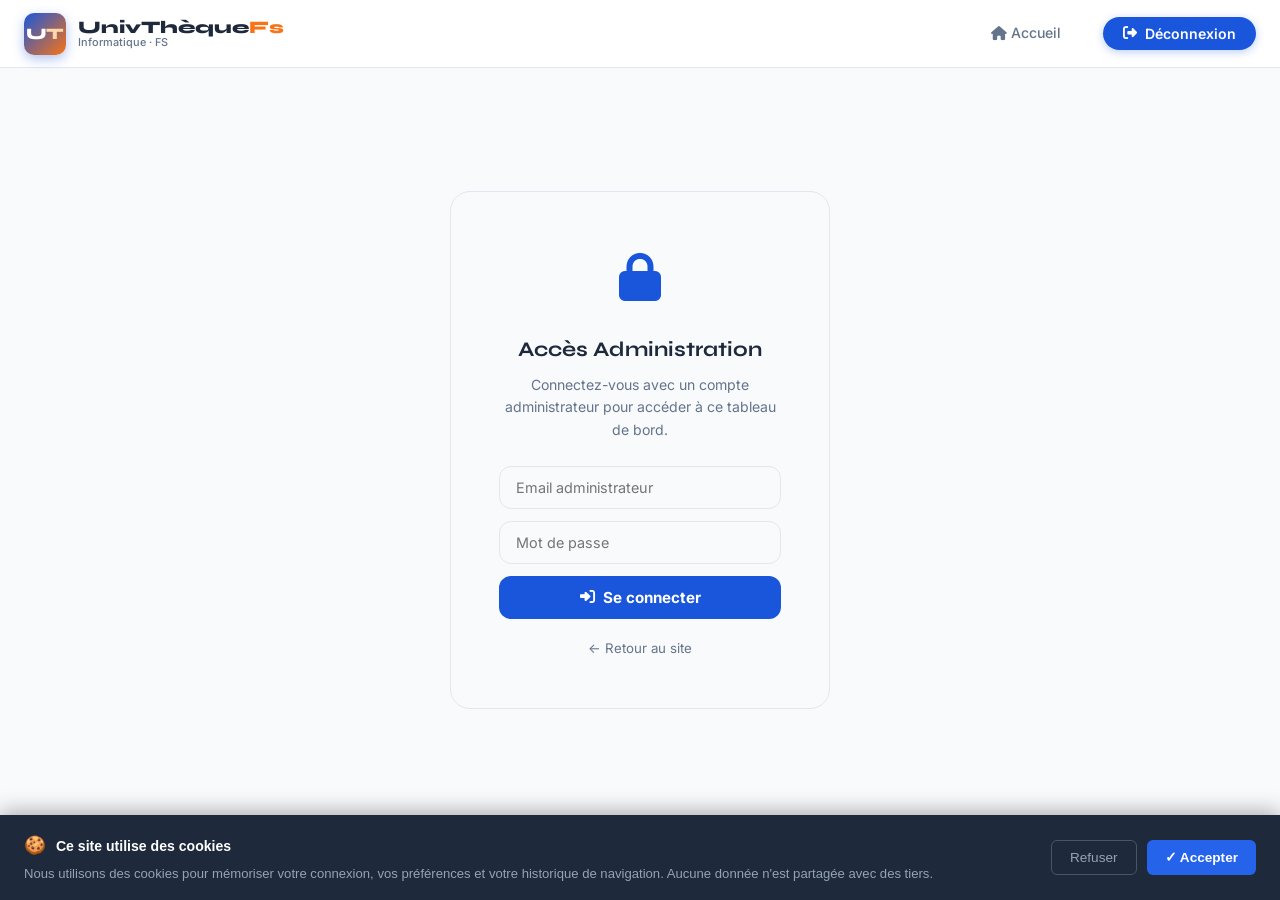
<file: frontend/pages/admin.html>
<!DOCTYPE html>
<html lang="fr">
<head>
  <meta charset="UTF-8"/>
  <meta name="viewport" content="width=device-width, initial-scale=1.0"/>
  <title>Administration — UnivThèqueFs</title>
  <link rel="stylesheet" href="../css/style.css"/>
  <link href="https://fonts.googleapis.com/css2?family=Syne:wght@400;600;700;800&family=Inter:wght@300;400;500;600&display=swap" rel="stylesheet"/>
  <link rel="stylesheet" href="https://cdnjs.cloudflare.com/ajax/libs/font-awesome/6.5.0/css/all.min.css"/>
  <style>
    body { background: var(--bg); }
    .admin-layout { display: flex; min-height: 100vh; padding-top: 70px; }
    /* Sidebar */
    .admin-sidebar { width: 240px; background: var(--surface); border-right: 1px solid var(--border); padding: 24px 0; position: fixed; top: 70px; left: 0; bottom: 0; overflow-y: auto; }
    .sidebar-section { padding: 0 16px; margin-bottom: 8px; }
    .sidebar-label { font-size: .68rem; font-weight: 700; text-transform: uppercase; letter-spacing: .08em; color: var(--text-muted); padding: 8px 12px 4px; }
    .sidebar-item { display: flex; align-items: center; gap: 10px; padding: 10px 12px; border-radius: var(--radius); color: var(--text-muted); font-size: .88rem; font-weight: 500; cursor: pointer; transition: all .2s; border: none; background: none; width: 100%; text-align: left; }
    .sidebar-item:hover, .sidebar-item.active { background: var(--primary-light); color: var(--primary); }
    .sidebar-item i { width: 16px; text-align: center; }
    /* Main */
    .admin-main { margin-left: 240px; flex: 1; padding: 32px; }
    .admin-topbar { display: flex; align-items: center; justify-content: space-between; margin-bottom: 32px; }
    .admin-topbar h1 { font-family: var(--font-display); font-size: 1.4rem; font-weight: 800; }
    /* Stats */
    .stat-cards { display: grid; grid-template-columns: repeat(auto-fill, minmax(180px, 1fr)); gap: 16px; margin-bottom: 32px; }
    .stat-card { background: var(--surface); border: 1px solid var(--border); border-radius: var(--radius-lg); padding: 20px; }
    .stat-card__icon { width: 40px; height: 40px; border-radius: 10px; display: flex; align-items: center; justify-content: center; font-size: 1rem; margin-bottom: 12px; }
    .stat-card__val { font-family: var(--font-display); font-size: 1.8rem; font-weight: 800; color: var(--text); }
    .stat-card__lbl { font-size: .78rem; color: var(--text-muted); margin-top: 2px; }
    /* Upload form */
    .upload-card { background: var(--surface); border: 1px solid var(--border); border-radius: var(--radius-lg); padding: 32px; margin-bottom: 24px; }
    .upload-card h2 { font-family: var(--font-display); font-size: 1.1rem; font-weight: 700; margin-bottom: 24px; display: flex; align-items: center; gap: 8px; }
    .form-grid { display: grid; grid-template-columns: repeat(auto-fill, minmax(260px, 1fr)); gap: 16px; }
    .form-group { display: flex; flex-direction: column; gap: 6px; }
    .form-group label { font-size: .78rem; font-weight: 600; color: var(--text-muted); text-transform: uppercase; letter-spacing: .05em; }
    .form-group input, .form-group select, .form-group textarea {
      padding: 10px 14px; border-radius: var(--radius); border: 1px solid var(--border);
      background: var(--bg); color: var(--text); font-family: var(--font-body); font-size: .9rem;
      transition: border-color .2s;
    }
    .form-group input:focus, .form-group select:focus, .form-group textarea:focus {
      outline: none; border-color: var(--primary); box-shadow: 0 0 0 3px var(--primary-light);
    }
    .drop-zone { border: 2px dashed var(--border); border-radius: var(--radius-lg); padding: 40px; text-align: center; cursor: pointer; transition: all .2s; position: relative; }
    .drop-zone:hover, .drop-zone.drag-over { border-color: var(--primary); background: var(--primary-light); }
    .drop-zone input[type=file] { position: absolute; inset: 0; opacity: 0; cursor: pointer; width: 100%; height: 100%; }
    .drop-icon { font-size: 2.5rem; color: var(--text-muted); margin-bottom: 12px; }
    .drop-text { color: var(--text-muted); font-size: .9rem; }
    .drop-hint { font-size: .78rem; color: var(--text-muted); opacity: .7; margin-top: 4px; }
    .btn-submit { padding: 12px 32px; border-radius: var(--radius); background: var(--primary); color: #fff; font-weight: 700; font-size: .95rem; border: none; cursor: pointer; display: inline-flex; align-items: center; gap: 8px; transition: all .2s; }
    .btn-submit:hover { background: var(--primary-dark); transform: translateY(-1px); }
    .btn-submit:disabled { opacity: .6; cursor: not-allowed; transform: none; }
    /* Documents table */
    .docs-table { width: 100%; border-collapse: collapse; font-size: .88rem; }
    .docs-table th { padding: 10px 14px; text-align: left; font-size: .72rem; font-weight: 700; text-transform: uppercase; letter-spacing: .06em; color: var(--text-muted); background: var(--bg); border-bottom: 1px solid var(--border); }
    .docs-table td { padding: 12px 14px; border-bottom: 1px solid var(--border); vertical-align: middle; }
    .docs-table tr:hover td { background: var(--bg); }
    .status-badge { display: inline-flex; align-items: center; gap: 4px; padding: 3px 10px; border-radius: 20px; font-size: .72rem; font-weight: 700; }
    .status-publie { background: #D1FAE5; color: #059669; }
    .status-attente { background: #FEF3C7; color: #D97706; }
    .status-refuse { background: #FEE2E2; color: #DC2626; }
    .action-btns { display: flex; gap: 6px; }
    .action-btn { padding: 5px 10px; border-radius: 6px; border: 1px solid var(--border); background: none; cursor: pointer; font-size: .78rem; color: var(--text-muted); transition: all .2s; }
    .action-btn:hover { border-color: var(--primary); color: var(--primary); }
    .action-btn.danger:hover { border-color: #EF4444; color: #EF4444; }
    .progress-bar { width: 100%; height: 6px; background: var(--border); border-radius: 3px; overflow: hidden; margin-top: 12px; display: none; }
    .progress-fill { height: 100%; background: var(--primary); border-radius: 3px; transition: width .3s; }
    /* Login wall */
    #loginWall { display: none; position: fixed; inset: 0; background: var(--bg); z-index: 200; display: flex; align-items: center; justify-content: center; flex-direction: column; gap: 16px; }
    .login-wall-card { background: var(--surface); border: 1px solid var(--border); border-radius: var(--radius-lg); padding: 48px; text-align: center; max-width: 380px; width: 100%; }
    @media(max-width:800px){ .admin-sidebar{display:none} .admin-main{margin-left:0} }
  </style>
</head>
<body>
<nav class="navbar" id="navbar">
  <div class="nav-container">
    <a href="../index.html" class="nav-brand">
      <div class="logo-wrapper">
        <div class="logo-emblem"><span class="logo-u">U</span><span class="logo-t">T</span></div>
        <div class="logo-text">
          <span class="brand-main">UnivThèque<span class="brand-accent">Fs</span></span>
          <span class="brand-sub">Informatique · FS</span>
        </div>
      </div>
    </a>
    <div class="nav-links">
      <a href="../index.html" class="nav-link"><i class="fas fa-home"></i> Accueil</a>
    </div>
    <button class="btn-login" onclick="doLogout()"><i class="fas fa-sign-out-alt"></i> Déconnexion</button>
  </div>
</nav>

<!-- Admin Layout -->
<div class="admin-layout" id="adminLayout" style="display:none">
  <aside class="admin-sidebar">
    <div class="sidebar-section">
      <div class="sidebar-label">Navigation</div>
      <button class="sidebar-item active" onclick="showPanel('dashboard')"><i class="fas fa-chart-line"></i> Tableau de bord</button>
      <button class="sidebar-item" onclick="showPanel('upload')"><i class="fas fa-upload"></i> Ajouter un document</button>
      <button class="sidebar-item" onclick="showPanel('documents')"><i class="fas fa-folder"></i> Gérer les documents</button>
    </div>
    <div class="sidebar-section">
      <div class="sidebar-label">Accès rapide</div>
      <button class="sidebar-item" onclick="window.open('../index.html')"><i class="fas fa-external-link-alt"></i> Voir le site</button>
    </div>
  </aside>

  <main class="admin-main">
    <!-- Dashboard Panel -->
    <div id="panel-dashboard">
      <div class="admin-topbar">
        <h1><i class="fas fa-chart-line" style="color:var(--primary)"></i> Tableau de bord</h1>
        <span id="adminGreeting" style="color:var(--text-muted);font-size:.85rem"></span>
      </div>
      <div class="stat-cards" id="statCards">
        <div class="stat-card"><div class="stat-card__icon" style="background:#EFF6FF;color:#3B82F6"><i class="fas fa-file-alt"></i></div><div class="stat-card__val" id="stat-total">—</div><div class="stat-card__lbl">Documents total</div></div>
        <div class="stat-card"><div class="stat-card__icon" style="background:#F0FDF4;color:#22C55E"><i class="fas fa-check-circle"></i></div><div class="stat-card__val" id="stat-publie">—</div><div class="stat-card__lbl">Publiés</div></div>
        <div class="stat-card"><div class="stat-card__icon" style="background:#FFFBEB;color:#F59E0B"><i class="fas fa-clock"></i></div><div class="stat-card__val" id="stat-attente">—</div><div class="stat-card__lbl">En attente</div></div>
        <div class="stat-card"><div class="stat-card__icon" style="background:#FFF1F2;color:#EF4444"><i class="fas fa-download"></i></div><div class="stat-card__val" id="stat-dl">—</div><div class="stat-card__lbl">Téléchargements</div></div>
      </div>
      <div class="upload-card">
        <h2><i class="fas fa-history" style="color:var(--primary)"></i> Derniers documents ajoutés</h2>
        <div id="recentDocs"><div style="text-align:center;padding:40px;color:var(--text-muted)"><i class="fas fa-circle-notch fa-spin fa-2x"></i></div></div>
      </div>
    </div>

    <!-- Upload Panel -->
    <div id="panel-upload" style="display:none">
      <div class="admin-topbar">
        <h1><i class="fas fa-upload" style="color:var(--primary)"></i> Ajouter un document</h1>
      </div>
      <div class="upload-card">
        <h2><i class="fas fa-info-circle" style="color:var(--primary)"></i> Informations du document</h2>
        <div class="form-grid">
          <div class="form-group" style="grid-column:1/-1">
            <label>Titre du document *</label>
            <input type="text" id="f-titre" placeholder="ex: Examen Final Analyse 1 — 2023/2024"/>
          </div>
          <div class="form-group">
            <label>Unité d'enseignement *</label>
            <select id="f-ue"><option value="">— Sélectionner une UE —</option></select>
          </div>
          <div class="form-group">
            <label>Type de document *</label>
            <select id="f-type">
              <option value="">— Type —</option>
              <option value="1">Cours</option>
              <option value="2">Travaux Dirigés (TD)</option>
              <option value="3">Travaux Pratiques (TP)</option>
              <option value="4">Contrôle Continu (CC)</option>
              <option value="5">Examen Session Normale</option>
              <option value="6">Examen Session Rattrapage</option>
              <option value="7">TPE</option>
            </select>
          </div>
          <div class="form-group">
            <label>Professeur</label>
            <select id="f-prof"><option value="">— Sélectionner —</option></select>
          </div>
          <div class="form-group">
            <label>Année académique</label>
            <select id="f-annee"><option value="">— Année —</option></select>
          </div>
          <div class="form-group" style="grid-column:1/-1">
            <label>Description (optionnel)</label>
            <textarea id="f-desc" rows="3" placeholder="Contenu, chapitres abordés..."></textarea>
          </div>
        </div>
      </div>
      <div class="upload-card">
        <h2><i class="fas fa-file-upload" style="color:var(--primary)"></i> Fichier</h2>
        <div class="drop-zone" id="dropZone">
          <input type="file" id="f-file" accept=".pdf,.doc,.docx" onchange="onFileSelected(event)"/>
          <div class="drop-icon"><i class="fas fa-cloud-upload-alt"></i></div>
          <div class="drop-text">Glissez-déposez un fichier ici ou <strong style="color:var(--primary)">parcourir</strong></div>
          <div class="drop-hint">Formats acceptés : PDF, DOC, DOCX · Taille max : 20 Mo</div>
          <div id="fileSelected" style="display:none;margin-top:12px;padding:10px 16px;background:var(--primary-light);color:var(--primary);border-radius:8px;font-weight:600;font-size:.85rem"></div>
        </div>
        <div class="progress-bar" id="uploadProgress"><div class="progress-fill" id="progressFill" style="width:0%"></div></div>
        <div style="margin-top:20px;display:flex;gap:12px;align-items:center">
          <button class="btn-submit" id="btnSubmit" onclick="submitDocument()"><i class="fas fa-upload"></i> Publier le document</button>
          <span id="uploadStatus" style="font-size:.85rem;color:var(--text-muted)"></span>
        </div>
      </div>
    </div>

    <!-- Documents Panel -->
    <div id="panel-documents" style="display:none">
      <div class="admin-topbar">
        <h1><i class="fas fa-folder" style="color:var(--primary)"></i> Gérer les documents</h1>
        <button class="btn-submit" style="padding:10px 20px;font-size:.85rem" onclick="showPanel('upload')"><i class="fas fa-plus"></i> Nouveau</button>
      </div>
      <div class="upload-card">
        <div style="display:flex;gap:12px;margin-bottom:20px">
          <input type="text" id="searchDocs" placeholder="Rechercher..." style="flex:1;padding:10px 14px;border-radius:var(--radius);border:1px solid var(--border);background:var(--bg);color:var(--text);font-size:.9rem" oninput="filterDocs()"/>
          <select id="filterStatus" onchange="filterDocs()" style="padding:10px 14px;border-radius:var(--radius);border:1px solid var(--border);background:var(--bg);color:var(--text);font-size:.9rem">
            <option value="">Tous les statuts</option>
            <option value="publie">Publiés</option>
            <option value="en_attente">En attente</option>
            <option value="refuse">Refusés</option>
          </select>
        </div>
        <div style="overflow-x:auto">
          <table class="docs-table" id="docsTable">
            <thead><tr>
              <th>Titre</th><th>UE</th><th>Type</th><th>Professeur</th><th>Statut</th><th>Actions</th>
            </tr></thead>
            <tbody id="docsTbody"><tr><td colspan="6" style="text-align:center;padding:40px;color:var(--text-muted)"><i class="fas fa-circle-notch fa-spin"></i> Chargement...</td></tr></tbody>
          </table>
        </div>
        <div id="docsPagination" style="display:flex;justify-content:center;gap:8px;margin-top:20px"></div>
      </div>
    </div>
  </main>
</div>

<!-- Login Wall -->
<div id="loginWall">
  <div class="login-wall-card">
    <div style="font-size:3rem;color:var(--primary);margin-bottom:16px"><i class="fas fa-lock"></i></div>
    <h2 style="font-family:var(--font-display);font-size:1.3rem;margin-bottom:8px">Accès Administration</h2>
    <p style="color:var(--text-muted);font-size:.88rem;margin-bottom:24px">Connectez-vous avec un compte administrateur pour accéder à ce tableau de bord.</p>
    <div style="display:flex;flex-direction:column;gap:12px">
      <input type="email" id="aw-email" placeholder="Email administrateur" style="padding:12px 16px;border-radius:var(--radius);border:1px solid var(--border);background:var(--bg);color:var(--text);font-size:.9rem"/>
      <input type="password" id="aw-pass" placeholder="Mot de passe" style="padding:12px 16px;border-radius:var(--radius);border:1px solid var(--border);background:var(--bg);color:var(--text);font-size:.9rem" onkeydown="if(event.key==='Enter')adminLogin()"/>
      <button class="btn-submit" style="width:100%;justify-content:center" onclick="adminLogin()"><i class="fas fa-sign-in-alt"></i> Se connecter</button>
    </div>
    <p style="margin-top:16px"><a href="../index.html" style="color:var(--text-muted);font-size:.83rem">← Retour au site</a></p>
  </div>
</div>

<div id="toast" class="toast"></div>
<script>
const _base = window.location.pathname.split('/frontend/')[0];
const API = _base + '/backend/api/index.php';
let allDocs = [];

/* ── Auth ── */
async function adminLogin() {
  const email = document.getElementById('aw-email').value;
  const pass = document.getElementById('aw-pass').value;
  if (!email || !pass) { showToast('Remplissez tous les champs', 'error'); return; }
  try {
    const res = await fetch(`${API}/auth/login`, {
      method: 'POST',
      headers: { 'Content-Type': 'application/json' },
      body: JSON.stringify({ email, password: pass })
    });
    const data = await res.json();
    if (!res.ok) { showToast(data.message || 'Identifiants incorrects', 'error'); return; }
    if (data.user?.role !== 'admin') { showToast('Accès réservé aux administrateurs', 'error'); return; }
    localStorage.setItem('ut_token', data.token);
    localStorage.setItem('ut_user', JSON.stringify(data.user));
    document.getElementById('loginWall').style.display = 'none';
    document.getElementById('adminLayout').style.display = 'flex';
    document.getElementById('adminGreeting').textContent = `Bonjour, ${data.user.prenom || data.user.nom}`;
    await initAdmin();
  } catch { showToast('Erreur de connexion', 'error'); }
}

function doLogout() {
  localStorage.removeItem('ut_token');
  localStorage.removeItem('ut_user');
  window.location.href = '../index.html';
}

/* ── Init ── */
async function checkAuth() {
  const token = localStorage.getItem('ut_token');
  const user = JSON.parse(localStorage.getItem('ut_user') || 'null');
  if (!token || !user || user.role !== 'admin') {
    document.getElementById('loginWall').style.display = 'flex';
  } else {
    document.getElementById('loginWall').style.display = 'none';
    document.getElementById('adminLayout').style.display = 'flex';
    document.getElementById('adminGreeting').textContent = `Bonjour, ${user.prenom || user.nom}`;
    initAdmin();
  }
}

async function initAdmin() {
  await loadStats();
  await loadSelectOptions();
  await loadRecentDocs();
}

async function loadStats() {
  try {
    const res = await fetch(`${API}/stats`);
    const data = await res.json();
    document.getElementById('stat-total').textContent = data.total_documents ?? '—';
    document.getElementById('stat-publie').textContent = data.publies ?? '—';
    document.getElementById('stat-attente').textContent = data.en_attente ?? '—';
    document.getElementById('stat-dl').textContent = data.telechargements ?? '—';
  } catch {}
}

async function loadSelectOptions() {
  try {
    const token = localStorage.getItem('ut_token');
    const headers = token ? { 'Authorization': 'Bearer ' + token } : {};
    const [ues, profs, annees] = await Promise.all([
      fetch(`${API}/ues`, {headers}).then(r => r.json()),
      fetch(`${API}/professeurs`, {headers}).then(r => r.json()),
      fetch(`${API}/annees`, {headers}).then(r => r.json())
    ]);
    // UEs
    const selUE = document.getElementById('f-ue');
    (Array.isArray(ues) ? ues : []).forEach(u =>
      selUE.innerHTML += `<option value="${u.id}">[${u.code}] ${u.intitule}</option>`);
    // Professeurs — l'API retourne nom_complet
    const selProf = document.getElementById('f-prof');
    (Array.isArray(profs) ? profs : []).forEach(p =>
      selProf.innerHTML += `<option value="${p.id}">${p.nom_complet || p.nom || '—'}</option>`);
    // Années — l'API retourne intitule
    const selAnnee = document.getElementById('f-annee');
    (Array.isArray(annees) ? annees : []).forEach(a =>
      selAnnee.innerHTML += `<option value="${a.id}">${a.intitule || a.annee || '—'}</option>`);
  } catch(e) { console.error('loadSelectOptions:', e); }
}

async function loadRecentDocs() {
  try {
    const res = await fetch(`${API}/documents?limit=8&statut=publie`);
    const data = await res.json();
    const cont = document.getElementById('recentDocs');
    if (!data.data?.length) { cont.innerHTML = '<p style="color:var(--text-muted);text-align:center;padding:20px">Aucun document publié.</p>'; return; }
    cont.innerHTML = `<div style="overflow-x:auto"><table class="docs-table"><thead><tr><th>Titre</th><th>UE</th><th>Type</th><th>Statut</th></tr></thead><tbody>
    ${data.data.map(d => `<tr>
      <td style="font-weight:600">${d.titre}</td>
      <td><span style="font-family:monospace;font-size:.78rem;color:var(--primary)">${d.code_ue||'—'}</span></td>
      <td>${d.type_label||d.type_code||'—'}</td>
      <td><span class="status-badge status-publie"><i class="fas fa-circle" style="font-size:.5rem"></i> Publié</span></td>
    </tr>`).join('')}
    </tbody></table></div>`;
  } catch {}
}

/* ── Upload ── */
function onFileSelected(e) {
  const file = e.target.files[0];
  if (!file) return;
  const sel = document.getElementById('fileSelected');
  sel.style.display = 'block';
  sel.innerHTML = `<i class="fas fa-file-pdf"></i> ${file.name} (${(file.size/1024/1024).toFixed(2)} Mo)`;
}

async function submitDocument() {
  const titre = document.getElementById('f-titre').value.trim();
  const ue    = document.getElementById('f-ue').value;
  const type  = document.getElementById('f-type').value;
  const file  = document.getElementById('f-file').files[0];

  if (!titre || !ue || !type || !file) {
    showToast('Titre, UE, type et fichier sont obligatoires.', 'error'); return;
  }

  // Lire le token depuis toutes les clés possibles
  const token = localStorage.getItem('ut_token') || localStorage.getItem('token') || '';
  if (!token) {
    showToast('Session expirée — reconnectez-vous', 'error');
    localStorage.clear();
    location.reload();
    return;
  }

  const fd = new FormData();
  fd.append('titre',         titre);
  fd.append('ue_id',         ue);
  fd.append('type_doc_id',   type);
  fd.append('professeur_id', document.getElementById('f-prof').value);
  fd.append('annee_id',      document.getElementById('f-annee').value);
  fd.append('description',   document.getElementById('f-desc').value);
  fd.append('fichier',       file);

  const btn = document.getElementById('btnSubmit');
  const status = document.getElementById('uploadStatus');
  const bar = document.getElementById('uploadProgress');
  const fill = document.getElementById('progressFill');
  btn.disabled = true;
  bar.style.display = 'block';
  status.textContent = 'Envoi en cours...';

  // Simulate progress (XHR for real progress)
  let prog = 0;
  const iv = setInterval(() => { prog = Math.min(prog + 8, 85); fill.style.width = prog + '%'; }, 200);

  try {
    const res = await fetch(`${API}/documents`, {
      method: 'POST',
      headers: { 'Authorization': 'Bearer ' + token },
      body: fd
    });
    clearInterval(iv);
    fill.style.width = '100%';
    const data = await res.json();
    if (!res.ok) throw new Error(data.message || 'Erreur serveur');
    showToast('Document ajouté avec succès !');
    status.textContent = '✓ Document publié';
    // Reset form
    setTimeout(() => {
      document.getElementById('f-titre').value = '';
      document.getElementById('f-desc').value = '';
      document.getElementById('f-file').value = '';
      document.getElementById('fileSelected').style.display = 'none';
      fill.style.width = '0%';
      bar.style.display = 'none';
      status.textContent = '';
      btn.disabled = false;
    }, 2000);
    loadStats();
  } catch (e) {
    clearInterval(iv);
    showToast(e.message || 'Erreur lors de l\'envoi', 'error');
    status.textContent = '✗ Échec';
    fill.style.width = '0%';
    bar.style.display = 'none';
    btn.disabled = false;
  }
}

/* ── Documents table ── */
async function loadAllDocs() {
  try {
    const token = localStorage.getItem('ut_token');
    const res = await fetch(`${API}/documents?limit=100`, { headers: { 'Authorization': 'Bearer ' + token } });
    const data = await res.json();
    allDocs = data.data || [];
    renderDocs(allDocs);
  } catch { document.getElementById('docsTbody').innerHTML = '<tr><td colspan="6" style="text-align:center;color:var(--text-muted);padding:30px">Erreur de chargement.</td></tr>'; }
}

function renderDocs(docs) {
  const tbody = document.getElementById('docsTbody');
  if (!docs.length) { tbody.innerHTML = '<tr><td colspan="6" style="text-align:center;color:var(--text-muted);padding:30px">Aucun document.</td></tr>'; return; }
  tbody.innerHTML = docs.map(d => `<tr>
    <td style="font-weight:600;max-width:220px;overflow:hidden;text-overflow:ellipsis;white-space:nowrap" title="${d.titre}">${d.titre}</td>
    <td><code style="font-size:.78rem;color:var(--primary)">${d.code_ue||'—'}</code></td>
    <td style="font-size:.82rem">${d.type_label||d.type_code||'—'}</td>
    <td style="font-size:.82rem">${d.professeur||'—'}</td>
    <td><span class="status-badge status-${d.statut||'attente'}"><i class="fas fa-circle" style="font-size:.45rem"></i> ${d.statut==='publie'?'Publié':d.statut==='refuse'?'Refusé':'En attente'}</span></td>
    <td><div class="action-btns">
      <button class="action-btn" onclick="changeStatut(${d.id},'publie')" title="Publier"><i class="fas fa-check"></i></button>
      <button class="action-btn" onclick="changeStatut(${d.id},'refuse')" title="Refuser"><i class="fas fa-ban"></i></button>
      <button class="action-btn danger" onclick="deleteDoc(${d.id})" title="Supprimer"><i class="fas fa-trash"></i></button>
    </div></td>
  </tr>`).join('');
}

function filterDocs() {
  const q = document.getElementById('searchDocs').value.toLowerCase();
  const st = document.getElementById('filterStatus').value;
  const filtered = allDocs.filter(d =>
    (!q || d.titre.toLowerCase().includes(q) || (d.code_ue||'').toLowerCase().includes(q)) &&
    (!st || d.statut === st)
  );
  renderDocs(filtered);
}

async function changeStatut(id, statut) {
  const token = localStorage.getItem('ut_token');
  try {
    await fetch(`${API}/documents/${id}/statut`, {
      method: 'PATCH',
      headers: { 'Authorization': 'Bearer ' + token, 'Content-Type': 'application/json' },
      body: JSON.stringify({ statut })
    });
    showToast('Statut mis à jour');
    loadAllDocs();
    loadStats();
  } catch { showToast('Erreur', 'error'); }
}

async function deleteDoc(id) {
  if (!confirm('Supprimer ce document définitivement ?')) return;
  const token = localStorage.getItem('ut_token');
  try {
    await fetch(`${API}/documents/${id}`, { method: 'DELETE', headers: { 'Authorization': 'Bearer ' + token } });
    showToast('Document supprimé');
    loadAllDocs();
    loadStats();
  } catch { showToast('Erreur', 'error'); }
}

/* ── Panels ── */
function showPanel(name) {
  ['dashboard','upload','documents'].forEach(p => {
    const el = document.getElementById(`panel-${p}`);
    if (el) el.style.display = p === name ? '' : 'none';
  });
  document.querySelectorAll('.sidebar-item').forEach((b,i) => b.classList.toggle('active', i === ['dashboard','upload','documents'].indexOf(name)));
  if (name === 'documents') loadAllDocs();
}

/* ── Toast ── */
function showToast(msg, type = 'success') {
  const t = document.getElementById('toast');
  t.textContent = msg;
  t.className = `toast toast--${type} show`;
  setTimeout(() => t.classList.remove('show'), 3000);
}

/* ── Drag & Drop ── */
const dz = document.getElementById('dropZone');
dz?.addEventListener('dragover', e => { e.preventDefault(); dz.classList.add('drag-over'); });
dz?.addEventListener('dragleave', () => dz.classList.remove('drag-over'));
dz?.addEventListener('drop', e => {
  e.preventDefault(); dz.classList.remove('drag-over');
  const file = e.dataTransfer.files[0];
  if (file) {
    document.getElementById('f-file').files = e.dataTransfer.files;
    const sel = document.getElementById('fileSelected');
    sel.style.display = 'block';
    sel.innerHTML = `<i class="fas fa-file-pdf"></i> ${file.name} (${(file.size/1024/1024).toFixed(2)} Mo)`;
  }
});

checkAuth();
</script>
<script src="../js/cookies.js"></script>
</body>
</html>
</file>
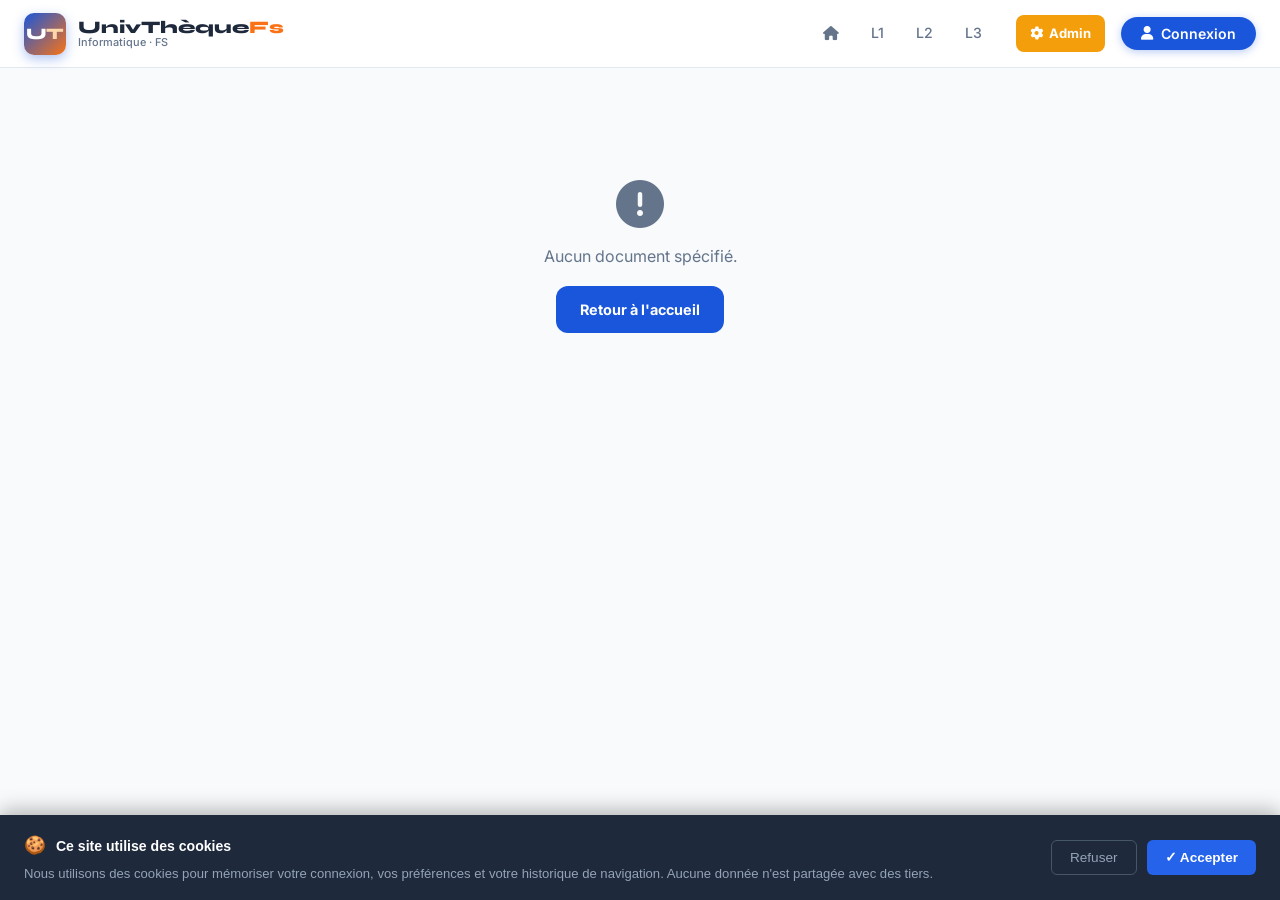
<file: frontend/pages/document.html>
<!DOCTYPE html>
<html lang="fr">
<head>
  <meta charset="UTF-8"/>
  <meta name="viewport" content="width=device-width, initial-scale=1.0"/>
  <title>Document — UnivThèqueFs</title>
  <link rel="stylesheet" href="../css/style.css"/>
  <link href="https://fonts.googleapis.com/css2?family=Syne:wght@400;600;700;800&family=Inter:wght@300;400;500;600&display=swap" rel="stylesheet"/>
  <link rel="stylesheet" href="https://cdnjs.cloudflare.com/ajax/libs/font-awesome/6.5.0/css/all.min.css"/>
  <style>
    .doc-page { max-width: 860px; margin: 100px auto 60px; padding: 0 20px; }
    .doc-header { background: var(--surface); border: 1px solid var(--border); border-radius: var(--radius-lg); padding: 36px; margin-bottom: 24px; }
    .doc-type-badge { display: inline-flex; align-items: center; gap: 6px; padding: 5px 14px; border-radius: 20px; font-size: .75rem; font-weight: 700; letter-spacing: .04em; text-transform: uppercase; margin-bottom: 16px; background: var(--primary-light); color: var(--primary); }
    .doc-title { font-family: var(--font-display); font-size: 1.8rem; font-weight: 800; color: var(--text); line-height: 1.2; margin-bottom: 8px; }
    .doc-ue { font-size: .95rem; color: var(--primary); font-weight: 600; margin-bottom: 20px; }
    .doc-meta-grid { display: grid; grid-template-columns: repeat(auto-fill, minmax(180px, 1fr)); gap: 12px; margin-top: 24px; padding-top: 24px; border-top: 1px solid var(--border); }
    .doc-meta-item { display: flex; align-items: center; gap: 10px; }
    .doc-meta-icon { width: 36px; height: 36px; border-radius: 8px; background: var(--bg); display: flex; align-items: center; justify-content: center; color: var(--primary); font-size: .9rem; flex-shrink: 0; }
    .doc-meta-label { font-size: .7rem; color: var(--text-muted); text-transform: uppercase; letter-spacing: .05em; }
    .doc-meta-val { font-size: .9rem; font-weight: 600; color: var(--text); }
    .doc-actions { display: flex; gap: 12px; flex-wrap: wrap; margin-top: 28px; }
    .btn-dl { display: inline-flex; align-items: center; gap: 8px; padding: 12px 24px; border-radius: var(--radius); background: var(--primary); color: #fff; font-weight: 700; font-size: .9rem; border: none; cursor: pointer; transition: all .2s; text-decoration: none; }
    .btn-dl:hover { background: var(--primary-dark); transform: translateY(-1px); }
    .btn-fav { display: inline-flex; align-items: center; gap: 8px; padding: 12px 24px; border-radius: var(--radius); background: transparent; color: var(--text); font-weight: 600; font-size: .9rem; border: 1px solid var(--border); cursor: pointer; transition: all .2s; }
    .btn-fav:hover { border-color: var(--primary); color: var(--primary); }
    .doc-preview { background: var(--surface); border: 1px solid var(--border); border-radius: var(--radius-lg); padding: 36px; text-align: center; }
    .preview-icon { font-size: 4rem; color: #EF4444; margin-bottom: 16px; }
    .preview-text { color: var(--text-muted); font-size: .9rem; margin-bottom: 20px; }
    .doc-skeleton { animation: pulse 1.5s ease-in-out infinite; }
    @keyframes pulse { 0%,100%{opacity:1} 50%{opacity:.4} }
    .skel-line { height: 16px; border-radius: 6px; background: var(--border); margin-bottom: 12px; }
    .tag-list { display: flex; gap: 8px; flex-wrap: wrap; margin-top: 12px; }
    .tag { padding: 4px 12px; border-radius: 20px; background: var(--bg); border: 1px solid var(--border); font-size: .78rem; color: var(--text-muted); font-weight: 500; }
    .back-link { display: inline-flex; align-items: center; gap: 6px; color: var(--text-muted); font-size: .85rem; text-decoration: none; margin-bottom: 24px; transition: color .2s; }
    .back-link:hover { color: var(--primary); }
  </style>
</head>
<body>
<nav class="navbar" id="navbar">
  <div class="nav-container">
    <a href="../index.html" class="nav-brand">
      <div class="logo-wrapper">
        <div class="logo-emblem"><span class="logo-u">U</span><span class="logo-t">T</span></div>
        <div class="logo-text">
          <span class="brand-main">UnivThèque<span class="brand-accent">Fs</span></span>
          <span class="brand-sub">Informatique · FS</span>
        </div>
      </div>
    </a>
    <div class="nav-links">
      <a href="../index.html" class="nav-link"><i class="fas fa-home"></i></a>
      <a href="licence1.html" class="nav-link">L1</a>
      <a href="licence2.html" class="nav-link">L2</a>
      <a href="licence3.html" class="nav-link">L3</a>
    </div>
    <div style="display:flex;align-items:center;gap:8px">
      <a href="admin.html" class="btn-admin-nav" title="Administration"
        style="padding:8px 14px;border-radius:8px;background:#F59E0B;color:#fff;
        font-weight:700;font-size:.82rem;text-decoration:none;display:inline-flex;
        align-items:center;gap:6px;transition:all .2s"
        onmouseover="this.style.background='#D97706'"
        onmouseout="this.style.background='#F59E0B'">
        <i class="fas fa-cog"></i> Admin
      </a>
      <button class="btn-login" onclick="showAuthModal()"><i class="fas fa-user"></i> <span id="authLabel">Connexion</span></button>
    </div>
  </div>
</nav>

<div class="doc-page" id="docPage">
  <!-- Loading skeleton -->
  <div class="doc-skeleton">
    <div class="skel-line" style="width:80px;height:24px;margin-bottom:24px"></div>
    <div class="doc-header">
      <div class="skel-line" style="width:120px;height:20px"></div>
      <div class="skel-line" style="width:70%;height:32px;margin-top:8px"></div>
      <div class="skel-line" style="width:40%;height:16px"></div>
      <div class="skel-line" style="width:100%;height:1px;margin:24px 0"></div>
      <div style="display:grid;grid-template-columns:repeat(4,1fr);gap:12px">
        <div class="skel-line" style="height:50px"></div>
        <div class="skel-line" style="height:50px"></div>
        <div class="skel-line" style="height:50px"></div>
        <div class="skel-line" style="height:50px"></div>
      </div>
    </div>
    <div class="doc-preview">
      <div class="skel-line" style="width:60%;margin:0 auto;height:24px"></div>
    </div>
  </div>
</div>


<!-- Modal Auth (pour favoris) -->
<div class="modal-overlay" id="authModal" onclick="if(event.target.id==='authModal')hideAuthModal()">
  <div class="modal" onclick="event.stopPropagation()" style="max-width:400px">
    <button class="modal-close" onclick="hideAuthModal()"><i class="fas fa-times"></i></button>
    <div style="text-align:center;padding:10px 0 20px">
      <i class="fas fa-lock" style="font-size:2rem;color:var(--primary);margin-bottom:12px"></i>
      <h3 style="font-family:var(--font-display);font-size:1.2rem">Connexion requise</h3>
      <p style="color:var(--text-muted);font-size:.88rem;margin:8px 0 20px">Connectez-vous pour ajouter aux favoris</p>
      <a href="../index.html" class="btn-dl" style="display:inline-flex">
        <i class="fas fa-sign-in-alt"></i> Aller à la page de connexion
      </a>
    </div>
  </div>
</div>
<div id="toast" class="toast"></div>
<script src="../js/main.js"></script>
<script>
// API définie dans main.js

const TYPE_LABELS = {
  COURS: 'Cours', TD: 'Travaux Dirigés', TP: 'Travaux Pratiques',
  CC: 'Contrôle Continu', EXAM_SN: 'Examen — Session Normale',
  EXAM_SR: 'Examen — Session de Rattrapage', TPE: 'Travaux Pratiques Encadrés'
};
const TYPE_COLORS = {
  COURS: '#3B82F6', TD: '#10B981', TP: '#8B5CF6',
  CC: '#F59E0B', EXAM_SN: '#EF4444', EXAM_SR: '#EC4899', TPE: '#6366F1'
};
const LEVEL_BACK = { L1: 'licence1.html', L2: 'licence2.html', L3: 'licence3.html' };

async function loadDocument() {
  const params = new URLSearchParams(window.location.search);
  const id = params.get('id');
  const page = document.getElementById('docPage');

  if (!id) {
    page.innerHTML = '<div style="text-align:center;padding:80px;color:var(--text-muted)"><i class="fas fa-exclamation-circle fa-3x" style="margin-bottom:16px"></i><p>Aucun document spécifié.</p><a href="../index.html" class="btn-dl" style="display:inline-flex;margin-top:16px">Retour à l\'accueil</a></div>';
    return;
  }

  try {
    const res = await fetch(`${API}/documents/${id}`);
    if (!res.ok) throw new Error('Not found');
    const doc = await res.json();

    const typeColor = TYPE_COLORS[doc.type_code] || 'var(--primary)';
    const typeLabel = TYPE_LABELS[doc.type_code] || doc.type_code;
    const level = doc.code_ue ? doc.code_ue.substring(0, 2).toUpperCase() === 'IN' ? 
      (doc.code_ue[2] === '1' ? 'L1' : doc.code_ue[2] === '2' ? 'L2' : 'L3') : '' : '';
    const backPage = LEVEL_BACK[level] || '../index.html';
    const backLabel = level ? `Retour ${level}` : 'Retour';

    document.title = `${doc.titre} — UnivThèqueFs`;

    page.innerHTML = `
      <a href="${backPage}" class="back-link"><i class="fas fa-arrow-left"></i> ${backLabel}</a>
      <div class="doc-header">
        <div class="doc-type-badge" style="background:${typeColor}18;color:${typeColor}">
          <i class="fas fa-tag"></i> ${typeLabel}
        </div>
        <h1 class="doc-title">${doc.titre}</h1>
        <div class="doc-ue">
          <i class="fas fa-book"></i> ${doc.code_ue || '—'} — ${doc.intitule_ue || ''}
        </div>
        ${doc.description ? `<p style="color:var(--text-muted);font-size:.9rem;line-height:1.6">${doc.description}</p>` : ''}
        <div class="doc-meta-grid">
          <div class="doc-meta-item">
            <div class="doc-meta-icon"><i class="fas fa-user-tie"></i></div>
            <div><div class="doc-meta-label">Professeur</div><div class="doc-meta-val">${doc.professeur || '—'}</div></div>
          </div>
          <div class="doc-meta-item">
            <div class="doc-meta-icon"><i class="fas fa-calendar"></i></div>
            <div><div class="doc-meta-label">Année académique</div><div class="doc-meta-val">${doc.annee || '—'}</div></div>
          </div>
          <div class="doc-meta-item">
            <div class="doc-meta-icon"><i class="fas fa-graduation-cap"></i></div>
            <div><div class="doc-meta-label">Niveau</div><div class="doc-meta-val">${doc.niveau || '—'}</div></div>
          </div>
          <div class="doc-meta-item">
            <div class="doc-meta-icon"><i class="fas fa-file"></i></div>
            <div><div class="doc-meta-label">Format</div><div class="doc-meta-val">${(doc.nom_fichier || '').split('.').pop().toUpperCase() || 'PDF'}</div></div>
          </div>
        </div>
        <div class="doc-actions">
          <a href="${API}/documents/${doc.id}/download" target="_blank" class="btn-dl">
            <i class="fas fa-download"></i> Télécharger
          </a>
          <button class="btn-fav" onclick="toggleFavorite(${doc.id})">
            <i class="far fa-bookmark"></i> Ajouter aux favoris
          </button>
          <button class="btn-fav" onclick="navigator.clipboard.writeText(window.location.href).then(()=>showToast('Lien copié !'))">
            <i class="fas fa-link"></i> Copier le lien
          </button>
        </div>
      </div>

      <div class="doc-preview">
        <div class="preview-icon"><i class="fas fa-file-pdf"></i></div>
        <p class="preview-text">Prévisualisation disponible après téléchargement</p>
        <div class="tag-list" style="justify-content:center">
          <span class="tag"><i class="fas fa-layer-group"></i> ${typeLabel}</span>
          <span class="tag"><i class="fas fa-graduation-cap"></i> ${doc.niveau || 'Licence'}</span>
          <span class="tag"><i class="fas fa-book"></i> ${doc.code_ue || ''}</span>
          ${doc.annee ? `<span class="tag"><i class="fas fa-calendar"></i> ${doc.annee}</span>` : ''}
        </div>
      </div>
    `;
  } catch (e) {
    page.innerHTML = `<div style="text-align:center;padding:80px;color:var(--text-muted)">
      <i class="fas fa-exclamation-triangle fa-3x" style="margin-bottom:16px;color:#EF4444"></i>
      <p>Document introuvable ou serveur inaccessible.</p>
      <a href="../index.html" class="btn-dl" style="display:inline-flex;margin-top:20px">Retour à l'accueil</a>
    </div>`;
  }
}

function hideAuthModal() { document.getElementById('authModal').classList.remove('open'); }
async function toggleFavorite(id) {
  const token = localStorage.getItem('ut_token');
  if (!token) { document.getElementById('authModal').classList.add('open'); return; }
  try {
    const res = await fetch(`${API}/documents/${id}/favorite`, { method: 'POST', headers: { 'Authorization': 'Bearer ' + token } });
    const data = await res.json();
    showToast(data.message || 'Favori mis à jour');
  } catch { showToast('Erreur réseau', 'error'); }
}

loadDocument();
</script>
<script src="../js/cookies.js"></script>
</body>
</html>
</file>
<file: frontend/css/style.css>
/* ============================================================
   UnivThèqueFs — Design System & Styles principaux
   style.css
   ============================================================ */

/* ── Variables ── */
:root {
  --primary:       #1A56DB;
  --primary-dark:  #1245B5;
  --accent:        #F97316;
  --accent-light:  #FED7AA;
  --bg:            #F8FAFC;
  --bg-dark:       #0F172A;
  --bg-card:       #FFFFFF;
  --text:          #1E293B;
  --text-muted:    #64748B;
  --text-light:    #94A3B8;
  --border:        #E2E8F0;
  --border-dark:   #CBD5E1;
  --success:       #10B981;
  --warning:       #F59E0B;
  --danger:        #EF4444;
  --l1-color:      #3B82F6;
  --l2-color:      #8B5CF6;
  --l3-color:      #10B981;
  --radius:        12px;
  --radius-lg:     20px;
  --shadow:        0 1px 3px rgba(0,0,0,.08), 0 4px 16px rgba(0,0,0,.06);
  --shadow-lg:     0 8px 32px rgba(0,0,0,.12);
  --shadow-xl:     0 20px 60px rgba(0,0,0,.18);
  --font-display:  'Syne', sans-serif;
  --font-body:     'Inter', sans-serif;
  --nav-h:         68px;
}

/* ── Reset ── */
*, *::before, *::after { box-sizing: border-box; margin: 0; padding: 0; }
html { scroll-behavior: smooth; font-size: 16px; }
body {
  font-family: var(--font-body);
  color: var(--text);
  background: var(--bg);
  line-height: 1.6;
  overflow-x: hidden;
}
a { text-decoration: none; color: inherit; }
img { max-width: 100%; display: block; }
button { cursor: pointer; border: none; background: none; font-family: inherit; }
input, select, textarea { font-family: inherit; outline: none; }

/* ── Scrollbar ── */
::-webkit-scrollbar { width: 6px; }
::-webkit-scrollbar-track { background: var(--bg); }
::-webkit-scrollbar-thumb { background: var(--border-dark); border-radius: 3px; }

/* ════════════════════════════════════════════
   NAVBAR
════════════════════════════════════════════ */
.navbar {
  position: fixed; top: 0; left: 0; right: 0; z-index: 1000;
  height: var(--nav-h);
  background: rgba(255,255,255,.92);
  backdrop-filter: blur(16px);
  border-bottom: 1px solid var(--border);
  transition: box-shadow .3s;
}
.navbar.scrolled { box-shadow: var(--shadow-lg); }

.nav-container {
  max-width: 1280px; margin: 0 auto;
  height: 100%;
  display: flex; align-items: center; gap: 20px;
  padding: 0 24px;
}

.logo-wrapper { display: flex; align-items: center; gap: 12px; }
.logo-emblem {
  width: 42px; height: 42px;
  background: linear-gradient(135deg, var(--primary) 0%, var(--accent) 100%);
  border-radius: 10px;
  display: flex; align-items: center; justify-content: center;
  font-family: var(--font-display);
  font-weight: 800; font-size: 16px;
  color: #fff;
  box-shadow: 0 4px 12px rgba(26,86,219,.35);
  flex-shrink: 0;
}
.logo-emblem.sm { width: 34px; height: 34px; font-size: 13px; }
.logo-u { letter-spacing: -1px; }
.logo-t { color: var(--accent-light); }

.logo-text { display: flex; flex-direction: column; gap: 1px; }
.brand-main { font-family: var(--font-display); font-weight: 800; font-size: 1.1rem; color: var(--text); line-height: 1; }
.brand-accent { color: var(--accent); }
.brand-sub { font-size: .68rem; color: var(--text-muted); font-weight: 500; line-height: 1; }

.nav-search { flex: 1; max-width: 420px; position: relative; }
.search-box {
  display: flex; align-items: center; gap: 10px;
  background: var(--bg); border: 1.5px solid var(--border);
  border-radius: 50px; padding: 8px 18px;
  transition: border-color .2s, box-shadow .2s;
}
.search-box:focus-within {
  border-color: var(--primary);
  box-shadow: 0 0 0 3px rgba(26,86,219,.15);
}
.search-box i { color: var(--text-muted); font-size: .9rem; flex-shrink: 0; }
.search-box input { flex: 1; border: none; background: none; font-size: .9rem; color: var(--text); }
.search-box input::placeholder { color: var(--text-light); }

.search-results {
  position: absolute; top: calc(100% + 8px); left: 0; right: 0;
  background: var(--bg-card); border: 1px solid var(--border);
  border-radius: var(--radius); box-shadow: var(--shadow-lg);
  max-height: 340px; overflow-y: auto; z-index: 200;
  display: none;
}
.search-results.active { display: block; }
.search-result-item {
  display: flex; align-items: center; gap: 12px;
  padding: 12px 16px; cursor: pointer;
  border-bottom: 1px solid var(--border);
  transition: background .15s;
}
.search-result-item:hover { background: var(--bg); }
.search-result-item:last-child { border-bottom: none; }

.nav-links { display: flex; align-items: center; gap: 4px; margin-left: auto; }
.nav-link {
  padding: 7px 14px; border-radius: 8px;
  font-size: .88rem; font-weight: 500; color: var(--text-muted);
  transition: all .2s;
}
.nav-link:hover, .nav-link.active { background: rgba(26,86,219,.08); color: var(--primary); }

.btn-login {
  padding: 8px 20px; border-radius: 50px;
  background: var(--primary); color: #fff;
  font-size: .88rem; font-weight: 600;
  display: flex; align-items: center; gap: 8px;
  transition: all .2s; margin-left: 8px;
  box-shadow: 0 2px 8px rgba(26,86,219,.3);
}
.btn-login:hover { background: var(--primary-dark); transform: translateY(-1px); }

.nav-hamburger {
  display: none; flex-direction: column; gap: 5px;
  padding: 8px; margin-left: auto;
}
.nav-hamburger span {
  display: block; width: 24px; height: 2.5px;
  background: var(--text); border-radius: 2px;
  transition: all .3s;
}

.mobile-menu {
  display: none; position: fixed; top: var(--nav-h); left: 0; right: 0; bottom: 0;
  background: rgba(15,23,42,.97); backdrop-filter: blur(10px);
  z-index: 999; flex-direction: column;
  padding: 40px 32px; gap: 8px;
}
.mobile-menu.open { display: flex; }
.mobile-menu a {
  color: #fff; font-size: 1.1rem; font-weight: 500;
  padding: 14px 0; border-bottom: 1px solid rgba(255,255,255,.1);
  display: flex; align-items: center; gap: 16px;
}
.mobile-menu a i { width: 24px; color: var(--accent); }

/* ════════════════════════════════════════════
   HERO
════════════════════════════════════════════ */
.hero {
  min-height: 100vh;
  display: flex; flex-direction: column; justify-content: center;
  padding: calc(var(--nav-h) + 60px) 24px 80px;
  position: relative; overflow: hidden;
  background: linear-gradient(135deg, #0F172A 0%, #1E3A8A 50%, #1A56DB 100%);
}
.hero-bg { position: absolute; inset: 0; overflow: hidden; }
.hero-grid {
  position: absolute; inset: 0;
  background-image:
    linear-gradient(rgba(255,255,255,.04) 1px, transparent 1px),
    linear-gradient(90deg, rgba(255,255,255,.04) 1px, transparent 1px);
  background-size: 60px 60px;
}
.hero-orb {
  position: absolute; border-radius: 50%;
  filter: blur(80px); opacity: .4;
}
.orb1 {
  width: 600px; height: 600px;
  background: radial-gradient(circle, #3B82F6 0%, transparent 70%);
  top: -200px; right: -100px;
}
.orb2 {
  width: 400px; height: 400px;
  background: radial-gradient(circle, #F97316 0%, transparent 70%);
  bottom: -100px; left: 10%;
}

.hero-content {
  position: relative; max-width: 1280px; margin: 0 auto; width: 100%;
  padding: 0 24px;
}
.hero-badge {
  display: inline-flex; align-items: center; gap: 10px;
  background: rgba(255,255,255,.1); backdrop-filter: blur(10px);
  border: 1px solid rgba(255,255,255,.2);
  color: rgba(255,255,255,.85); font-size: .82rem; font-weight: 500;
  padding: 8px 18px; border-radius: 50px;
  margin-bottom: 28px;
}
.hero-badge i { color: var(--accent); }

.hero-title {
  font-family: var(--font-display);
  font-size: clamp(2.5rem, 6vw, 5rem);
  font-weight: 800; line-height: 1.05;
  color: #fff; margin-bottom: 24px;
}
.hero-accent {
  background: linear-gradient(135deg, #F97316, #FCD34D);
  -webkit-background-clip: text; -webkit-text-fill-color: transparent;
  background-clip: text;
}

.hero-desc {
  font-size: clamp(.95rem, 1.5vw, 1.15rem);
  color: rgba(255,255,255,.7); max-width: 560px;
  line-height: 1.75; margin-bottom: 40px;
}

.hero-actions { display: flex; gap: 16px; flex-wrap: wrap; margin-bottom: 80px; }

.btn-primary {
  display: inline-flex; align-items: center; gap: 10px;
  padding: 14px 28px; border-radius: 50px;
  background: var(--accent); color: #fff;
  font-weight: 700; font-size: .95rem;
  transition: all .25s;
  box-shadow: 0 4px 20px rgba(249,115,22,.4);
}
.btn-primary:hover { transform: translateY(-2px); box-shadow: 0 8px 28px rgba(249,115,22,.5); }
.btn-primary.full { width: 100%; justify-content: center; border-radius: var(--radius); }

.btn-secondary {
  display: inline-flex; align-items: center; gap: 10px;
  padding: 14px 28px; border-radius: 50px;
  background: rgba(255,255,255,.12);
  border: 1.5px solid rgba(255,255,255,.3);
  color: #fff; font-weight: 600; font-size: .95rem;
  backdrop-filter: blur(10px);
  transition: all .25s;
}
.btn-secondary:hover { background: rgba(255,255,255,.2); transform: translateY(-2px); }

.btn-outline {
  display: inline-flex; align-items: center; gap: 10px;
  padding: 12px 28px; border-radius: 50px;
  border: 2px solid var(--primary); color: var(--primary);
  font-weight: 600; font-size: .9rem; background: transparent;
  transition: all .25s;
}
.btn-outline:hover { background: var(--primary); color: #fff; }

.hero-stats {
  position: relative; max-width: 1280px; margin: 0 auto; width: 100%;
  padding: 0 24px;
  display: grid; grid-template-columns: repeat(4, 1fr); gap: 16px;
}
.stat-card {
  background: rgba(255,255,255,.08); backdrop-filter: blur(10px);
  border: 1px solid rgba(255,255,255,.15); border-radius: var(--radius);
  padding: 20px 16px; text-align: center;
  transition: all .3s;
}
.stat-card:hover { background: rgba(255,255,255,.15); transform: translateY(-4px); }
.stat-num {
  display: block; font-family: var(--font-display);
  font-size: 2.5rem; font-weight: 800; color: #fff; line-height: 1;
  margin-bottom: 6px;
}
.stat-label { font-size: .8rem; color: rgba(255,255,255,.65); font-weight: 500; }

/* ════════════════════════════════════════════
   SECTIONS
════════════════════════════════════════════ */
.section { padding: 100px 24px; }
.section--dark { background: var(--bg-dark); color: #fff; }
.section--light { background: linear-gradient(180deg, var(--bg) 0%, #EFF6FF 100%); }

.container { max-width: 1280px; margin: 0 auto; width: 100%; }

.section-header { text-align: center; margin-bottom: 60px; }
.section-header.light h2 { color: #fff; }
.section-header.light p { color: rgba(255,255,255,.65); }

.section-tag {
  display: inline-block; padding: 5px 16px;
  background: rgba(26,86,219,.1); color: var(--primary);
  border-radius: 50px; font-size: .78rem; font-weight: 700;
  letter-spacing: .06em; text-transform: uppercase;
  margin-bottom: 16px;
}
.section--dark .section-tag { background: rgba(249,115,22,.15); color: var(--accent); }

.section-header h2 {
  font-family: var(--font-display);
  font-size: clamp(1.8rem, 3.5vw, 2.8rem);
  font-weight: 800; color: var(--text);
  margin-bottom: 16px; line-height: 1.15;
}
.section-header p { color: var(--text-muted); font-size: 1.05rem; max-width: 540px; margin: 0 auto; }

/* ════════════════════════════════════════════
   LEVEL CARDS
════════════════════════════════════════════ */
.levels-grid {
  display: grid; grid-template-columns: repeat(3, 1fr); gap: 28px;
}
.level-card {
  background: var(--bg-card); border: 1.5px solid var(--border);
  border-radius: var(--radius-lg); padding: 32px;
  transition: all .3s; position: relative; overflow: hidden;
  display: flex; flex-direction: column;
}
.level-card::before {
  content: ''; position: absolute; top: 0; left: 0; right: 0; height: 5px;
}
.level-card--l1::before { background: linear-gradient(90deg, var(--l1-color), #60A5FA); }
.level-card--l2::before { background: linear-gradient(90deg, var(--l2-color), #A78BFA); }
.level-card--l3::before { background: linear-gradient(90deg, var(--l3-color), #34D399); }

.level-card:hover {
  transform: translateY(-8px);
  box-shadow: var(--shadow-xl);
  border-color: transparent;
}
.level-card--l1:hover { box-shadow: 0 20px 60px rgba(59,130,246,.2); }
.level-card--l2:hover { box-shadow: 0 20px 60px rgba(139,92,246,.2); }
.level-card--l3:hover { box-shadow: 0 20px 60px rgba(16,185,129,.2); }

.level-card__top { display: flex; justify-content: space-between; align-items: flex-start; margin-bottom: 20px; }

.level-badge {
  width: 56px; height: 56px; border-radius: 14px;
  display: flex; align-items: center; justify-content: center;
  font-family: var(--font-display); font-size: 1.3rem; font-weight: 800;
  color: #fff;
}
.level-card--l1 .level-badge { background: linear-gradient(135deg, var(--l1-color), #2563EB); }
.level-card--l2 .level-badge { background: linear-gradient(135deg, var(--l2-color), #7C3AED); }
.level-card--l3 .level-badge { background: linear-gradient(135deg, var(--l3-color), #059669); }

.level-sems { display: flex; gap: 6px; }
.level-sems span {
  padding: 4px 10px; border-radius: 6px;
  font-size: .75rem; font-weight: 700; color: #fff;
  background: rgba(0,0,0,.12);
}
.level-card--l1 .level-sems span { background: rgba(59,130,246,.15); color: var(--l1-color); }
.level-card--l2 .level-sems span { background: rgba(139,92,246,.15); color: var(--l2-color); }
.level-card--l3 .level-sems span { background: rgba(16,185,129,.15); color: var(--l3-color); }

.level-title {
  font-family: var(--font-display); font-size: 1.4rem;
  font-weight: 800; color: var(--text); margin-bottom: 8px;
}
.level-desc { font-size: .88rem; color: var(--text-muted); margin-bottom: 20px; line-height: 1.6; }

.level-ues { display: flex; flex-wrap: wrap; gap: 6px; margin-bottom: 24px; }
.ue-chip {
  padding: 4px 10px; border-radius: 6px;
  font-size: .75rem; font-weight: 600;
  background: var(--bg); border: 1px solid var(--border);
  color: var(--text-muted);
}
.ue-chip.more { background: var(--primary); color: #fff; border-color: var(--primary); }

.level-footer {
  margin-top: auto; padding-top: 20px;
  border-top: 1px solid var(--border);
  display: flex; justify-content: space-between;
  font-size: .85rem; font-weight: 600; color: var(--text-muted);
}

/* ════════════════════════════════════════════
   RECHERCHE AVANCÉE
════════════════════════════════════════════ */
.search-advanced {
  background: rgba(255,255,255,.05); backdrop-filter: blur(10px);
  border: 1px solid rgba(255,255,255,.1);
  border-radius: var(--radius-lg); padding: 36px;
}
.search-row { display: grid; grid-template-columns: repeat(3, 1fr); gap: 20px; margin-bottom: 20px; }
.form-group { display: flex; flex-direction: column; gap: 8px; }
.form-group label {
  font-size: .82rem; font-weight: 600;
  color: rgba(255,255,255,.7);
  display: flex; align-items: center; gap: 8px;
}
.form-input, .form-select {
  padding: 12px 16px; border-radius: var(--radius);
  border: 1.5px solid rgba(255,255,255,.15);
  background: rgba(255,255,255,.08); color: #fff;
  font-size: .9rem; transition: all .2s;
}
.form-input::placeholder { color: rgba(255,255,255,.4); }
.form-input:focus, .form-select:focus {
  border-color: var(--accent);
  box-shadow: 0 0 0 3px rgba(249,115,22,.2);
  background: rgba(255,255,255,.12);
}
.form-select option { background: var(--bg-dark); color: #fff; }
.form-select.sm { padding: 8px 12px; font-size: .82rem; }

.search-actions { display: flex; gap: 12px; justify-content: flex-end; }

.results-container {
  margin-top: 40px; background: rgba(255,255,255,.04);
  border: 1px solid rgba(255,255,255,.1);
  border-radius: var(--radius-lg); overflow: hidden;
}
.results-header {
  display: flex; justify-content: space-between; align-items: center;
  padding: 16px 24px; border-bottom: 1px solid rgba(255,255,255,.1);
  color: rgba(255,255,255,.7); font-size: .88rem;
}
.results-sort { display: flex; align-items: center; gap: 10px; }
.results-list { padding: 16px; display: flex; flex-direction: column; gap: 10px; }

.doc-result-item {
  display: flex; align-items: center; gap: 16px;
  padding: 14px 16px; border-radius: var(--radius);
  background: rgba(255,255,255,.06); cursor: pointer;
  transition: all .2s; border: 1px solid transparent;
}
.doc-result-item:hover { background: rgba(255,255,255,.1); border-color: rgba(255,255,255,.15); }

.doc-result-icon {
  width: 44px; height: 44px; border-radius: 10px;
  display: flex; align-items: center; justify-content: center;
  font-size: 1.1rem; flex-shrink: 0;
}
.doc-result-info { flex: 1; min-width: 0; }
.doc-result-title { font-weight: 600; color: #fff; font-size: .9rem; margin-bottom: 4px; }
.doc-result-meta { font-size: .78rem; color: rgba(255,255,255,.5); display: flex; gap: 10px; }
.doc-result-actions { display: flex; gap: 8px; flex-shrink: 0; }

/* ════════════════════════════════════════════
   TYPES DE DOCUMENTS
════════════════════════════════════════════ */
.doc-types-grid {
  display: grid; grid-template-columns: repeat(7, 1fr); gap: 16px;
}
.doc-type-card {
  background: var(--bg-card); border: 1.5px solid var(--border);
  border-radius: var(--radius-lg); padding: 24px 16px;
  text-align: center; cursor: pointer;
  transition: all .3s;
}
.doc-type-card:hover { transform: translateY(-6px); box-shadow: var(--shadow-lg); border-color: var(--c); }
.doc-type-icon {
  width: 52px; height: 52px; border-radius: 14px; margin: 0 auto 14px;
  background: color-mix(in srgb, var(--c) 15%, transparent);
  color: var(--c);
  display: flex; align-items: center; justify-content: center;
  font-size: 1.3rem; transition: all .3s;
}
.doc-type-card:hover .doc-type-icon { background: var(--c); color: #fff; transform: scale(1.1); }
.doc-type-card h4 { font-weight: 700; font-size: .9rem; color: var(--text); margin-bottom: 6px; }
.doc-type-card p { font-size: .75rem; color: var(--text-muted); line-height: 1.4; }

/* ════════════════════════════════════════════
   DOCS GRID (recent)
════════════════════════════════════════════ */
.docs-grid {
  display: grid; grid-template-columns: repeat(3, 1fr); gap: 24px;
  margin-bottom: 40px;
}
.doc-card {
  background: var(--bg-card); border: 1.5px solid var(--border);
  border-radius: var(--radius-lg); padding: 24px;
  transition: all .3s; cursor: pointer;
  position: relative; overflow: hidden;
}
.doc-card:hover { transform: translateY(-4px); box-shadow: var(--shadow-lg); border-color: var(--primary); }
.doc-card__header { display: flex; justify-content: space-between; align-items: flex-start; margin-bottom: 16px; }
.doc-card__icon {
  width: 44px; height: 44px; border-radius: 10px;
  display: flex; align-items: center; justify-content: center;
  font-size: 1.1rem;
}
.doc-card__badge {
  font-size: .72rem; font-weight: 700; padding: 4px 10px;
  border-radius: 20px;
}
.doc-card__title {
  font-weight: 700; font-size: 1rem; color: var(--text);
  margin-bottom: 8px; line-height: 1.4;
}
.doc-card__meta { display: flex; flex-wrap: wrap; gap: 8px; margin-bottom: 16px; }
.doc-card__tag {
  font-size: .75rem; color: var(--text-muted);
  background: var(--bg); padding: 3px 8px; border-radius: 4px;
  border: 1px solid var(--border);
}
.doc-card__footer {
  display: flex; justify-content: space-between; align-items: center;
  border-top: 1px solid var(--border); padding-top: 14px;
}
.doc-card__stats { display: flex; gap: 12px; font-size: .78rem; color: var(--text-muted); }
.doc-card__dl {
  width: 34px; height: 34px; border-radius: 8px;
  background: var(--primary); color: #fff;
  display: flex; align-items: center; justify-content: center;
  font-size: .8rem; transition: all .2s;
}
.doc-card__dl:hover { background: var(--primary-dark); transform: scale(1.1); }

/* Skeleton loader */
.doc-skeleton {
  background: linear-gradient(90deg, var(--border) 25%, #F1F5F9 50%, var(--border) 75%);
  background-size: 200% 100%;
  animation: shimmer 1.5s infinite;
  height: 200px; border-radius: var(--radius-lg);
}
@keyframes shimmer { 0%{background-position:200% 0} 100%{background-position:-200% 0} }

.section-cta { text-align: center; }

/* ════════════════════════════════════════════
   PAGINATION
════════════════════════════════════════════ */
.pagination {
  display: flex; justify-content: center; gap: 8px; padding: 20px;
}
.page-btn {
  width: 38px; height: 38px; border-radius: 8px;
  border: 1.5px solid rgba(255,255,255,.15);
  color: rgba(255,255,255,.7); font-weight: 600; font-size: .85rem;
  transition: all .2s; display: flex; align-items: center; justify-content: center;
  cursor: pointer;
}
.page-btn:hover, .page-btn.active {
  background: var(--accent); border-color: var(--accent); color: #fff;
}

/* ════════════════════════════════════════════
   FOOTER
════════════════════════════════════════════ */
.footer {
  background: var(--bg-dark); color: rgba(255,255,255,.75);
  padding: 80px 24px 32px;
}
.footer-grid {
  display: grid; grid-template-columns: 2fr 1fr 1fr 1.5fr; gap: 48px;
  max-width: 1280px; margin: 0 auto; margin-bottom: 60px;
}
.footer-brand p { font-size: .88rem; line-height: 1.8; margin-top: 16px; color: rgba(255,255,255,.5); }
.footer-links h5, .footer-contact h5 {
  font-family: var(--font-display); font-weight: 700;
  color: #fff; margin-bottom: 20px; font-size: .95rem;
}
.footer-links a {
  display: block; color: rgba(255,255,255,.55); font-size: .88rem;
  padding: 5px 0; transition: color .2s;
}
.footer-links a:hover { color: var(--accent); }
.footer-contact p {
  display: flex; align-items: center; gap: 10px;
  font-size: .85rem; padding: 5px 0;
}
.footer-contact p i { color: var(--accent); width: 16px; }
.footer-bottom {
  max-width: 1280px; margin: 0 auto;
  display: flex; justify-content: space-between;
  border-top: 1px solid rgba(255,255,255,.1); padding-top: 24px;
  font-size: .82rem; color: rgba(255,255,255,.35);
}

/* ════════════════════════════════════════════
   MODAL
════════════════════════════════════════════ */
.modal-overlay {
  position: fixed; inset: 0; z-index: 2000;
  background: rgba(0,0,0,.6); backdrop-filter: blur(8px);
  display: flex; align-items: center; justify-content: center;
  padding: 24px;
  opacity: 0; pointer-events: none; transition: opacity .3s;
}
.modal-overlay.open { opacity: 1; pointer-events: auto; }

.modal {
  background: var(--bg-card); border-radius: var(--radius-lg);
  width: 100%; max-width: 440px; padding: 36px;
  position: relative; box-shadow: var(--shadow-xl);
  transform: translateY(20px) scale(.97); transition: transform .3s;
}
.modal-overlay.open .modal { transform: none; }

.modal-close {
  position: absolute; top: 16px; right: 16px;
  width: 32px; height: 32px; border-radius: 8px;
  background: var(--bg); color: var(--text-muted); font-size: .9rem;
  display: flex; align-items: center; justify-content: center;
  transition: all .2s;
}
.modal-close:hover { background: var(--danger); color: #fff; }

.modal-tabs { display: flex; gap: 4px; margin-bottom: 28px; background: var(--bg); border-radius: 10px; padding: 4px; }
.modal-tab {
  flex: 1; padding: 10px; border-radius: 8px;
  font-weight: 600; font-size: .88rem; color: var(--text-muted);
  transition: all .2s;
}
.modal-tab.active { background: var(--bg-card); color: var(--primary); box-shadow: var(--shadow); }

.modal-icon {
  width: 60px; height: 60px; border-radius: 16px;
  background: linear-gradient(135deg, var(--primary), var(--accent));
  color: #fff; font-size: 1.4rem;
  display: flex; align-items: center; justify-content: center;
  margin: 0 auto 24px;
}

.modal .form-group { margin-bottom: 16px; }
.modal .form-input, .modal .form-select {
  border: 1.5px solid var(--border); background: var(--bg);
  color: var(--text); padding: 12px 16px; border-radius: var(--radius);
  width: 100%; transition: all .2s;
}
.modal .form-input::placeholder { color: var(--text-light); }
.modal .form-input:focus, .modal .form-select:focus {
  border-color: var(--primary); box-shadow: 0 0 0 3px rgba(26,86,219,.12);
}
.modal .form-group label { color: var(--text); font-size: .82rem; font-weight: 600; margin-bottom: 6px; }
.modal .form-select option { background: #fff; color: var(--text); }

.form-row { display: grid; grid-template-columns: 1fr 1fr; gap: 12px; }
.form-error {
  background: rgba(239,68,68,.1); border: 1px solid rgba(239,68,68,.2);
  color: var(--danger); font-size: .82rem; padding: 10px 14px;
  border-radius: 8px; margin-bottom: 14px;
}

/* ════════════════════════════════════════════
   TOAST
════════════════════════════════════════════ */
.toast {
  position: fixed; bottom: 24px; right: 24px; z-index: 3000;
  background: var(--bg-dark); color: #fff;
  padding: 14px 22px; border-radius: 10px;
  font-size: .88rem; font-weight: 500;
  box-shadow: var(--shadow-xl);
  transform: translateY(20px); opacity: 0;
  transition: all .3s; pointer-events: none;
  display: flex; align-items: center; gap: 10px;
  max-width: 340px;
}
.toast.show { transform: none; opacity: 1; }
.toast.success { border-left: 4px solid var(--success); }
.toast.error { border-left: 4px solid var(--danger); }
.toast.info { border-left: 4px solid var(--primary); }

/* ════════════════════════════════════════════
   RESPONSIVE
════════════════════════════════════════════ */
@media (max-width: 1100px) {
  .doc-types-grid { grid-template-columns: repeat(4, 1fr); }
}
@media (max-width: 900px) {
  .levels-grid { grid-template-columns: 1fr; gap: 20px; }
  .hero-stats { grid-template-columns: repeat(2, 1fr); }
  .footer-grid { grid-template-columns: 1fr 1fr; gap: 32px; }
  .docs-grid { grid-template-columns: repeat(2, 1fr); }
  .search-row { grid-template-columns: 1fr; }
  .doc-types-grid { grid-template-columns: repeat(3, 1fr); }
  .nav-search { display: none; }
}
@media (max-width: 640px) {
  .nav-links { display: none; }
  .nav-hamburger { display: flex; }
  .hero-stats { grid-template-columns: repeat(2, 1fr); gap: 12px; }
  .footer-grid { grid-template-columns: 1fr; }
  .footer-bottom { flex-direction: column; gap: 8px; text-align: center; }
  .docs-grid { grid-template-columns: 1fr; }
  .doc-types-grid { grid-template-columns: repeat(2, 1fr); }
  .search-advanced { padding: 20px; }
  .hero-actions { flex-direction: column; }
  .btn-primary, .btn-secondary { justify-content: center; }
  .modal { padding: 24px 20px; }
  .form-row { grid-template-columns: 1fr; }
}

/* ── THÈME SOMBRE ─────────────────────────────────────────── */
[data-theme="dark"] {
  --bg:           #0F172A;
  --surface:      #1E293B;
  --border:       #334155;
  --text:         #F1F5F9;
  --text-muted:   #94A3B8;
  --primary:      #3B82F6;
  --primary-light:#1E3A5F;
  --primary-dark: #2563EB;
}

[data-theme="dark"] .navbar {
  background: rgba(15,23,42,.95);
  border-bottom: 1px solid #334155;
}

[data-theme="dark"] .ue-card,
[data-theme="dark"] .doc-card,
[data-theme="dark"] .modal {
  background: var(--surface);
  border-color: var(--border);
}

[data-theme="dark"] input,
[data-theme="dark"] select,
[data-theme="dark"] textarea {
  background: #0F172A;
  color: #F1F5F9;
  border-color: #334155;
}

[data-theme="dark"] .nav-link {
  color: #94A3B8;
}

[data-theme="dark"] .nav-link:hover,
[data-theme="dark"] .nav-link.active {
  color: #3B82F6;
}
</file>
